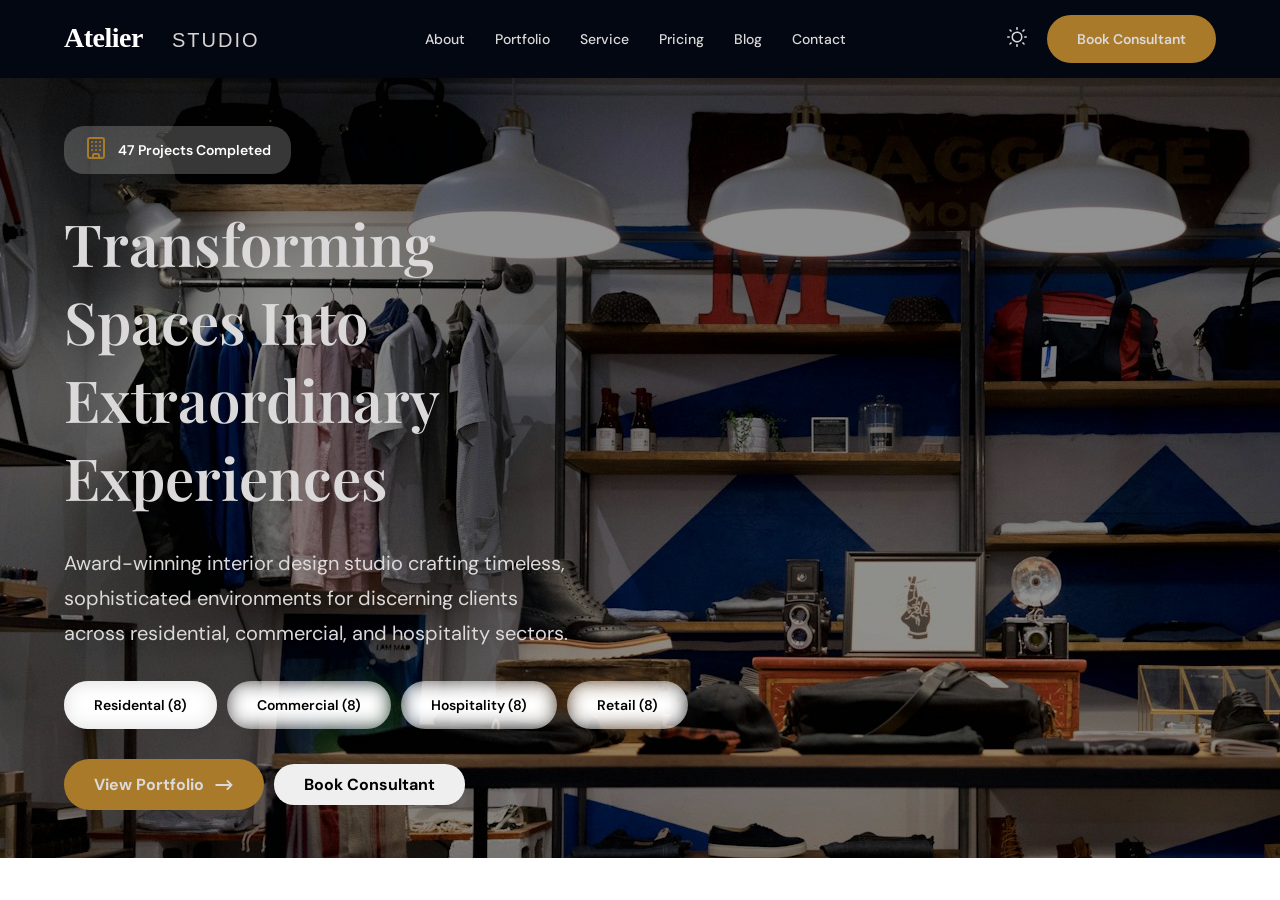
<file: index.html>
<!DOCTYPE html>
<html lang="en">
<head>
    <meta charset="UTF-8">
    <meta name="viewport" content="width=device-width, initial-scale=1.0">
    <title>Alter</title>
    <link rel="stylesheet" href="./css/index.css" />
</head>
<body>
    
    <!-- navigation -->
     <nav>
        <div class="navigation">
            <a href="./index.html" class="logo">
                <img src="./resources/logo-light.svg" alt="logo" />
            </a>
            <div class="nav_items">
                <a href="./html/About.html">About</a>
                <a href="./html/portfolio.html">portfolio</a>
                <a href="./html/service.html">service</a>
                <a href="./html/pricing.html">pricing</a>
                <a href="./html/blog.html">blog</a>
                <a href="./html/contact.html">contact</a>

            </div>
            <div class="consultant_button">
                <div>
                    <svg xmlns="http://www.w3.org/2000/svg" width="20" height="20" viewBox="0 0 20 20"><path fill="currentColor" d="M19 9.199h-.98c-.553 0-1 .359-1 .801c0 .441.447.799 1 .799H19c.552 0 1-.357 1-.799c0-.441-.449-.801-1-.801M10 4.5A5.483 5.483 0 0 0 4.5 10c0 3.051 2.449 5.5 5.5 5.5c3.05 0 5.5-2.449 5.5-5.5S13.049 4.5 10 4.5m0 9.5c-2.211 0-4-1.791-4-4c0-2.211 1.789-4 4-4a4 4 0 0 1 0 8m-7-4c0-.441-.449-.801-1-.801H1c-.553 0-1 .359-1 .801c0 .441.447.799 1 .799h1c.551 0 1-.358 1-.799m7-7c.441 0 .799-.447.799-1V1c0-.553-.358-1-.799-1s-.801.447-.801 1v1c0 .553.359 1 .801 1m0 14c-.442 0-.801.447-.801 1v1c0 .553.359 1 .801 1c.441 0 .799-.447.799-1v-1c0-.553-.358-1-.799-1m7.365-13.234c.391-.391.454-.961.142-1.273s-.883-.248-1.272.143l-.7.699c-.391.391-.454.961-.142 1.273s.883.248 1.273-.143zM3.334 15.533l-.7.701c-.391.391-.454.959-.142 1.271s.883.25 1.272-.141l.7-.699c.391-.391.454-.961.142-1.274s-.883-.247-1.272.142m.431-12.898c-.39-.391-.961-.455-1.273-.143s-.248.883.141 1.274l.7.699c.391.391.96.455 1.272.143s.249-.883-.141-1.273zm11.769 14.031l.7.699c.391.391.96.453 1.272.143c.312-.312.249-.883-.142-1.273l-.699-.699c-.391-.391-.961-.455-1.274-.143s-.248.882.143 1.273"/></svg>
                </div>
                <div class="button">
                    <div class="button_text">Book Consultant</div>
                    <div class="hov_button"></div>
                </div>
            </div>

            <div class="menu">
                <svg xmlns="http://www.w3.org/2000/svg" width="24" height="24" viewBox="0 0 24 24"><path fill="currentColor" d="M4 18q-.425 0-.712-.288T3 17t.288-.712T4 16h16q.425 0 .713.288T21 17t-.288.713T20 18zm0-5q-.425 0-.712-.288T3 12t.288-.712T4 11h16q.425 0 .713.288T21 12t-.288.713T20 13zm0-5q-.425 0-.712-.288T3 7t.288-.712T4 6h16q.425 0 .713.288T21 7t-.288.713T20 8z"/></svg>
            </div>
        </div>
     </nav>

     <!-- main section -->
     <main>
        <!-- hero section -->
         <div class="hero">
            <div class="hero_body">
                <div class="hero_top">
                    <div>
                        <svg xmlns="http://www.w3.org/2000/svg" width="24" height="24" viewBox="0 0 24 24"><g fill="none" stroke="currentColor" stroke-linecap="round" stroke-linejoin="round" stroke-width="2"><path d="M12 10h.01M12 14h.01M12 6h.01M16 10h.01M16 14h.01M16 6h.01M8 10h.01M8 14h.01M8 6h.01M9 22v-3a1 1 0 0 1 1-1h4a1 1 0 0 1 1 1v3"/><rect width="16" height="20" x="4" y="2" rx="2"/></g></svg>
                    </div>
                    <div>47 Projects completed</div>
                </div>
                <div class="hero_title">
                    Transforming Spaces Into Extraordinary Experiences
                </div>
                <div class="hero_description">
                    Award-winning interior design studio crafting timeless, sophisticated environments for discerning clients across residential, commercial, and hospitality sectors.
                </div>
                <div class="hero_cta">
                    <div><p>Residental (8)</p></div>
                    <div><p>Commercial (8)</p></div>
                    <div><p>Hospitality (8)</p></div>
                    <div><p>Retail (8)</p></div>

                </div>
                <div class="hero_button">
                    <button class="primary">view portfolio 
                        <svg xmlns="http://www.w3.org/2000/svg" width="16" height="16" viewBox="0 0 16 16"><path fill="currentColor" fill-rule="evenodd" d="M10.159 10.72a.75.75 0 1 0 1.06 1.06l3.25-3.25L15 8l-.53-.53l-3.25-3.25a.75.75 0 0 0-1.061 1.06l1.97 1.97H1.75a.75.75 0 1 0 0 1.5h10.379z" clip-rule="evenodd"/></svg>
                    </button>
                    <button class="second">Book Consultant</button>
                </div>
            </div>
         </div>
         
     </main>
</body>
</html>
</file>
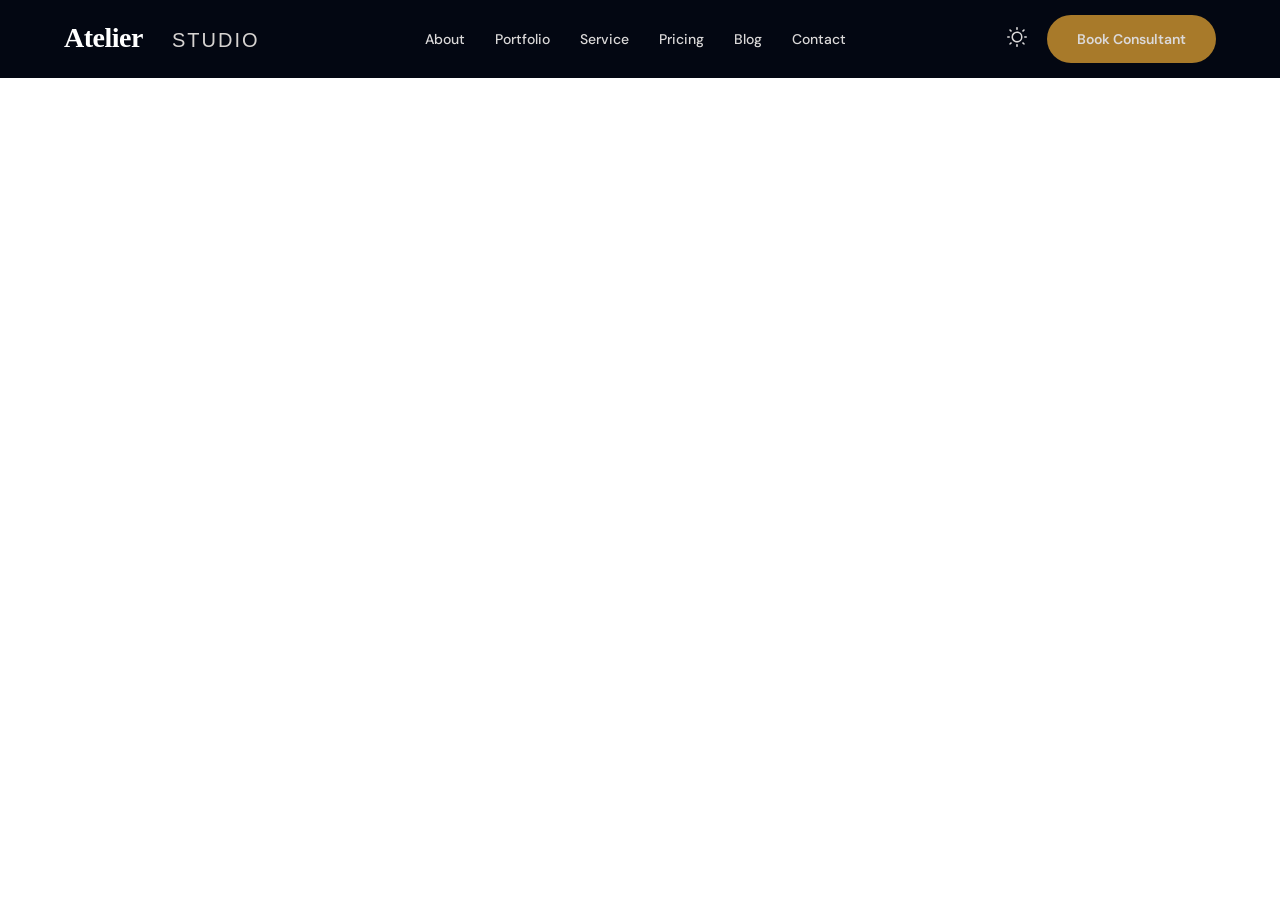
<file: html/About.html>
<!DOCTYPE html>
<html lang="en">
<head>
    <meta charset="UTF-8">
    <meta name="viewport" content="width=device-width, initial-scale=1.0">
    <title>Document</title>
    <link rel="stylesheet" href="../css/index.css" />
</head>
<body>
        
    <!-- navigation -->
     <nav>
        <div class="navigation">
            <a href="../index.html" class="logo">
                <img src="../resources/logo-light.svg" alt="logo" />
            </a>
            <div class="nav_items">
                <a href="./About.html">About</a>
                <a href="./portfolio.html">portfolio</a>
                <a href="./service.html">service</a>
                <a href="./pricing.html">pricing</a>
                <a href="./blog.html">blog</a>
                <a href="./contact.html">contact</a>

            </div>
            <div class="consultant_button">
                <div>
                    <svg xmlns="http://www.w3.org/2000/svg" width="20" height="20" viewBox="0 0 20 20"><path fill="currentColor" d="M19 9.199h-.98c-.553 0-1 .359-1 .801c0 .441.447.799 1 .799H19c.552 0 1-.357 1-.799c0-.441-.449-.801-1-.801M10 4.5A5.483 5.483 0 0 0 4.5 10c0 3.051 2.449 5.5 5.5 5.5c3.05 0 5.5-2.449 5.5-5.5S13.049 4.5 10 4.5m0 9.5c-2.211 0-4-1.791-4-4c0-2.211 1.789-4 4-4a4 4 0 0 1 0 8m-7-4c0-.441-.449-.801-1-.801H1c-.553 0-1 .359-1 .801c0 .441.447.799 1 .799h1c.551 0 1-.358 1-.799m7-7c.441 0 .799-.447.799-1V1c0-.553-.358-1-.799-1s-.801.447-.801 1v1c0 .553.359 1 .801 1m0 14c-.442 0-.801.447-.801 1v1c0 .553.359 1 .801 1c.441 0 .799-.447.799-1v-1c0-.553-.358-1-.799-1m7.365-13.234c.391-.391.454-.961.142-1.273s-.883-.248-1.272.143l-.7.699c-.391.391-.454.961-.142 1.273s.883.248 1.273-.143zM3.334 15.533l-.7.701c-.391.391-.454.959-.142 1.271s.883.25 1.272-.141l.7-.699c.391-.391.454-.961.142-1.274s-.883-.247-1.272.142m.431-12.898c-.39-.391-.961-.455-1.273-.143s-.248.883.141 1.274l.7.699c.391.391.96.455 1.272.143s.249-.883-.141-1.273zm11.769 14.031l.7.699c.391.391.96.453 1.272.143c.312-.312.249-.883-.142-1.273l-.699-.699c-.391-.391-.961-.455-1.274-.143s-.248.882.143 1.273"/></svg>
                </div>
                <div class="button">
                    <div class="button_text">Book Consultant</div>
                    <div class="hov_button"></div>
                </div>
            </div>

            <div class="menu">
                <svg xmlns="http://www.w3.org/2000/svg" width="24" height="24" viewBox="0 0 24 24"><path fill="currentColor" d="M4 18q-.425 0-.712-.288T3 17t.288-.712T4 16h16q.425 0 .713.288T21 17t-.288.713T20 18zm0-5q-.425 0-.712-.288T3 12t.288-.712T4 11h16q.425 0 .713.288T21 12t-.288.713T20 13zm0-5q-.425 0-.712-.288T3 7t.288-.712T4 6h16q.425 0 .713.288T21 7t-.288.713T20 8z"/></svg>
            </div>
        </div>
     </nav>
</body>
</html>
</file>
<file: css/index.css>
@import url('https://fonts.googleapis.com/css2?family=DM+Sans:ital,opsz,wght@0,9..40,100..1000;1,9..40,100..1000&display=swap');
@import url('https://fonts.googleapis.com/css2?family=Playfair+Display:ital,wght@0,400..900;1,400..900&display=swap');
:root{
--pimary-color:#030712;
--color-white:rgb(219, 217, 217);
--secondary-color:#A87A2A;
--font-family: "Playfair Display", serif;
}

*{
     font-family: "DM Sans", sans-serif;
}
body{
    margin: 0px;
    padding: 0px;
}

nav{
    background-color: var(--pimary-color);
}

.navigation{
    width: 90%;
    margin: 0px auto;
    display: flex;
    justify-content: space-between;
    padding: 15px 0px;
    align-items: center;

}
/* .logo{
    background-color: red;
} */
.logo img{
    height: 40px;
    width: fit-content;
    /* aspect-ratio: square; */
}

.nav_items{
    display: flex;
    align-items: center;
    gap: 30px;
}


.nav_items a{
    color: var(--color-white);
    text-decoration: none;
    text-transform: capitalize;
    font-size: 14px;
    font-weight: 500;
}

.consultant_button div svg{
    color: var(--color-white) !important;
}

.consultant_button{
    display: flex;
    gap: 20px;
    align-items: center;
}

.consultant_button .button{
    border: none;
    padding: 15px 30px;
    border-radius: 30px;
    font-size: 14px;
    font-weight: 600;
    background-color: var(--secondary-color);
    color: var(--color-white);
    position: relative;
    overflow: clip;
    transition: all .3s ease-in-out;


}

.consultant_button .button .button_text{
    position: relative;
    top: 0px;
    left: 0px;
    z-index: 1;
}
.consultant_button .button .hov_button{
    background-color: var(--color-white);
    height: 100%;
    width: 0%;
    position: absolute;
    top:0px;
    left: 0px;
    content: "";
    contain: "";
    transition: all .3s ease-in-out;
}
.consultant_button .button:hover{
    color: var(--secondary-color);
}
.consultant_button .button:hover .hov_button{
    width: 100%;
}

.menu{
    display: none;
}


/* hero section */

.hero{
    width: 100%;
        height: 80vh;

    /* background-color: green; */
    padding: 30px 0px;
    background-image: url('../resources/background.jpg');
    position: relative;
}

.hero::after{
    height: 100%;
    width: 100%;
    contain: "";
    content: "";
    position: absolute;
    top: 0px;
    left: 0px;
    background-color: rgba(0, 0, 0, 0.434);
}
.hero_top{
    display: flex;
    gap: 10px;
    align-items: center;
    color: white;
    background-color: rgba(255, 255, 255, 0.213);
    width: fit-content;
    border-radius: 20px;
    padding: 10px 20px;
    text-transform: capitalize;
    font-weight: 600;
    font-size: 14px;
    
}
.hero_top svg{
    color: var(--secondary-color) !important;
}
.hero_body{
    width: 90%;
    height: 100%;
    margin: 0px auto;
    display: flex;
    flex-direction: column;
    justify-content: center;
    gap: 30px;
    position: relative;
    z-index: 1;
}
.hero_title{
    font-family: var(--font-family);
    font-size: 58px;
    font-weight: 600;
    width: 40%;
    color: var(--color-white);
}

.hero_description{
    width: 45%;
    font-weight: 400;
    font-size: 20px;
    line-height: 35px;
    color: var(--color-white);
}

.hero_cta{
    display: flex;
    gap: 10px;
    align-items: center;
}

.hero_cta div{
    padding: 15px 30px;
    border-radius: 30px;
    font-size: 14px;
    font-weight: 600;
    background-color: transparent;
    position: relative;
    overflow: clip;
}
.hero_cta div p{
    position: relative;
    z-index: 1;
    margin: 0px;
    padding: 0px;
}
.hero_cta div::after{
    position: absolute;
    height: 100%;
    width: 100%;
    background-color:white;
    content: "";
    top: 0px;
    left: 0px;
    contain: "";
    /* z-index: -1; */
    filter: blur(10px);
}

.hero_cta div:first-child{
    background-color: var(--color-white);
}






.hero_button{
    display: flex;
    gap: 10px;
    align-items: center;
}

.hero_button .second{
    padding: 10px 30px;
    border: none;
    border-radius: 20px;
    background-color: none;
    /* background-color: var(--color-white); */
    backdrop-filter: blur(20px);
    -webkit-backdrop-filter: blur(20px);
    font-size: 16px;
    font-weight: 700;

}
.hero_button .primary{
     padding: 15px 30px;
    border: none;
    border-radius: 30px;
    background-color: var(--secondary-color);
    font-size: 16px;
    font-weight: 700;
    color: var(--color-white);
    text-transform: capitalize;
    display: flex;
    align-items: center;
    gap: 10px;
} 


.primary svg{
    height: 20px !important;
    width: 20px !important;
}





/* media query */

@media (max-width:480px){
    .navigation{
    padding: 12px 0px;

}
.logo img{
    height: 30px;
}
.nav_items{
    display: none;
}

.consultant_button{
    display: none;
}

.menu{
    display: block;
    color: var(--color-white);
    cursor: pointer;
}

}
</file>
